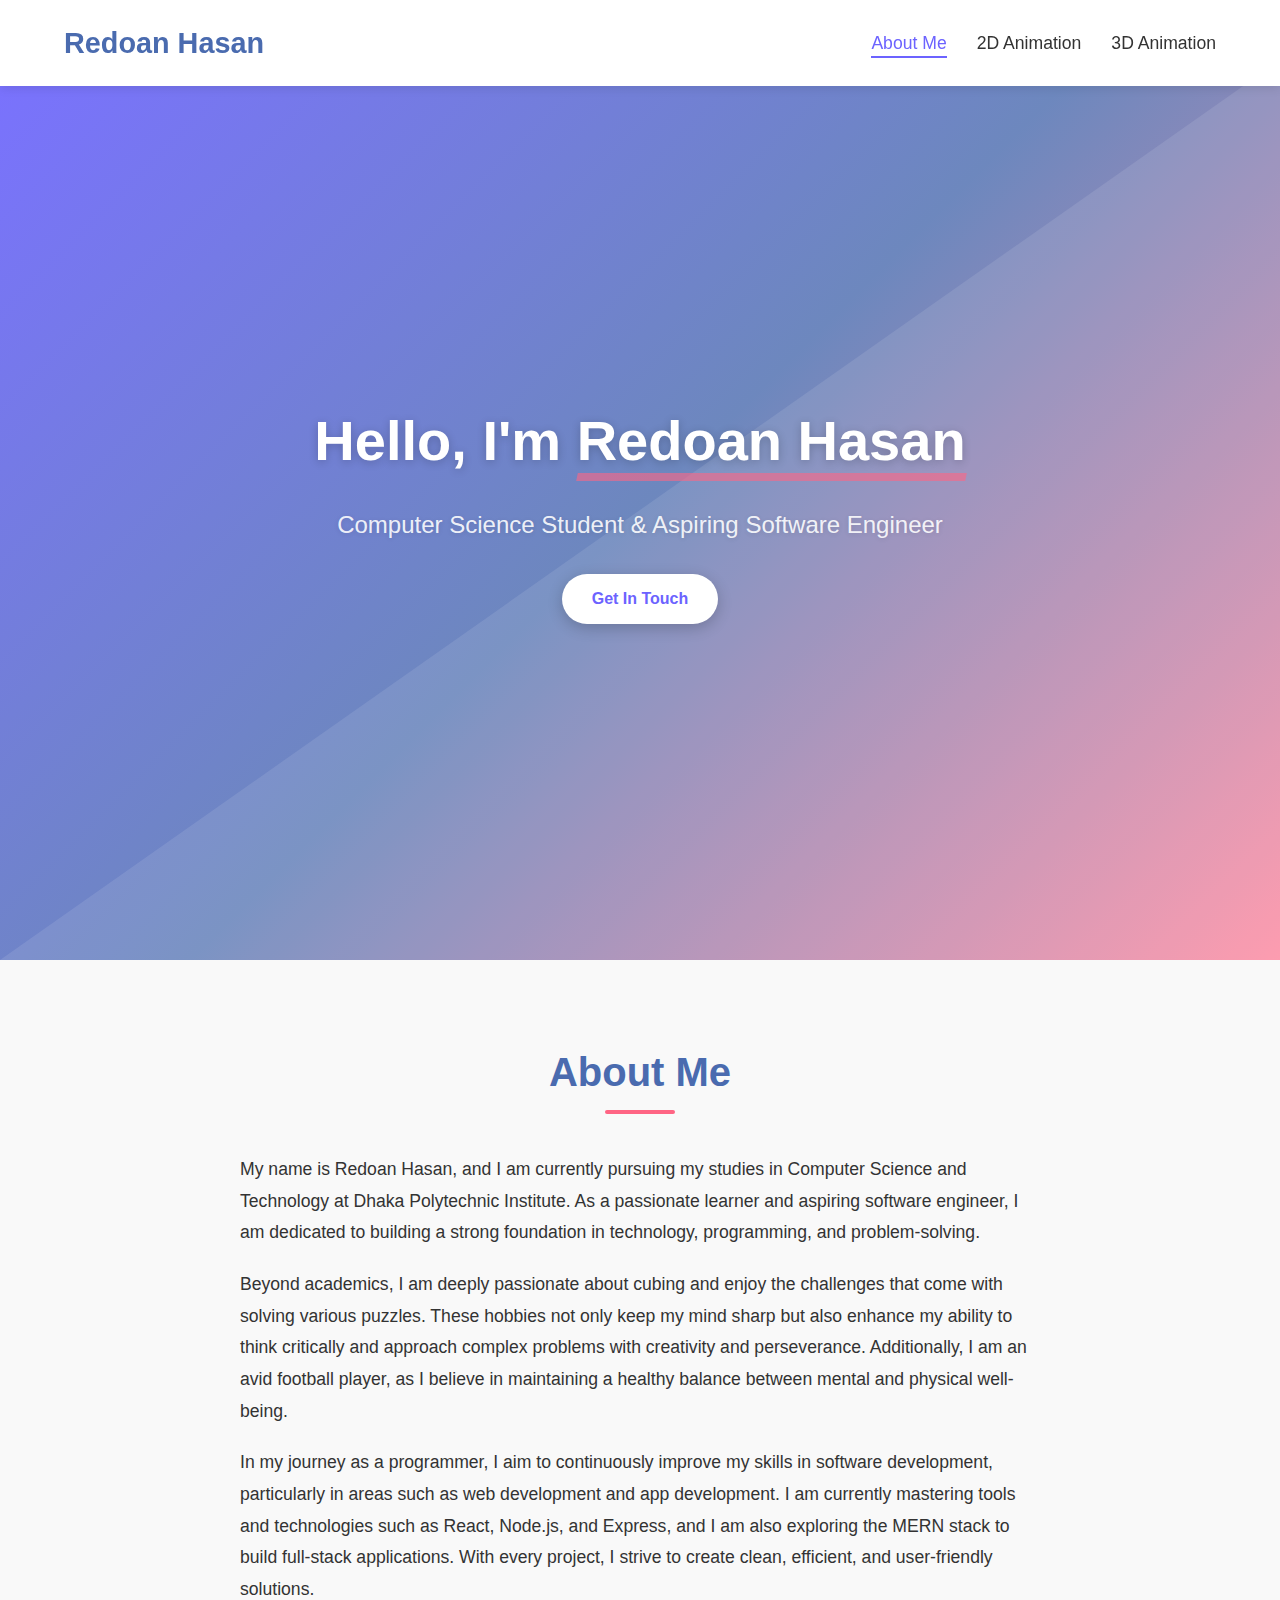
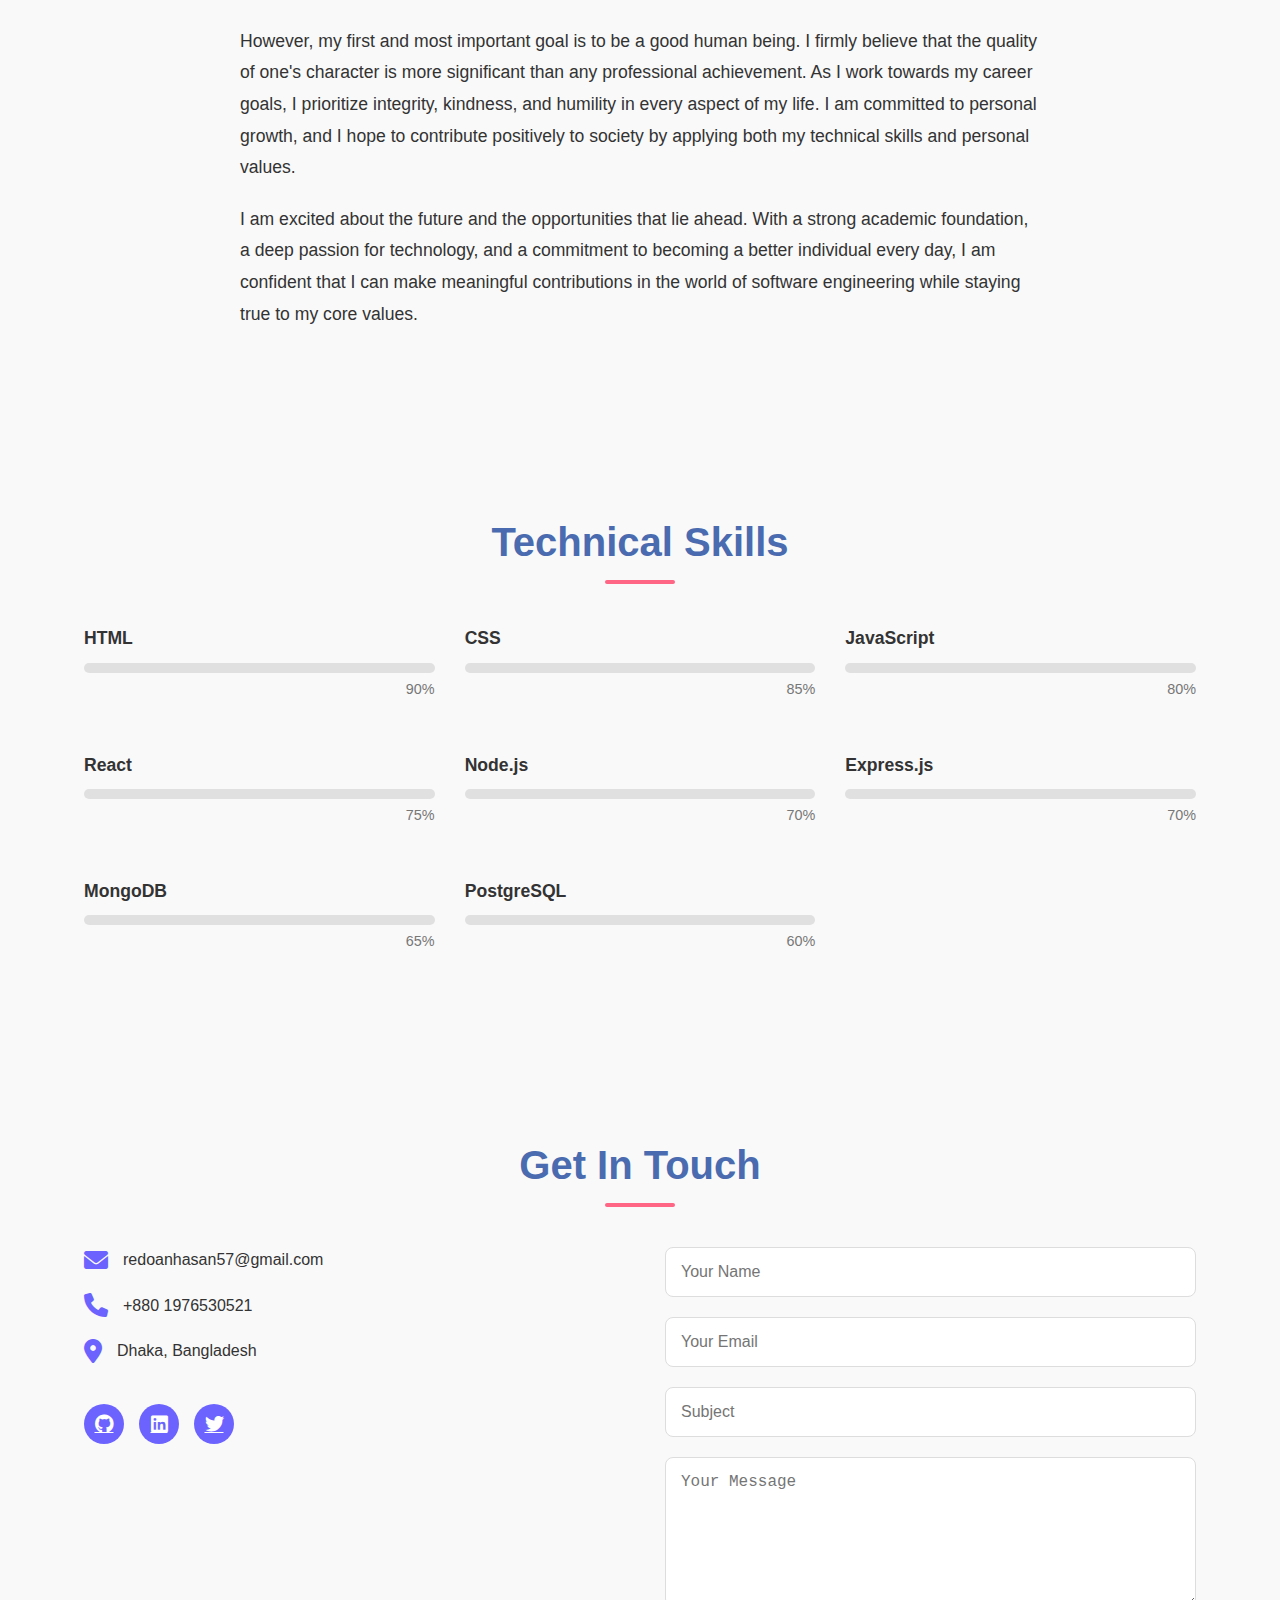
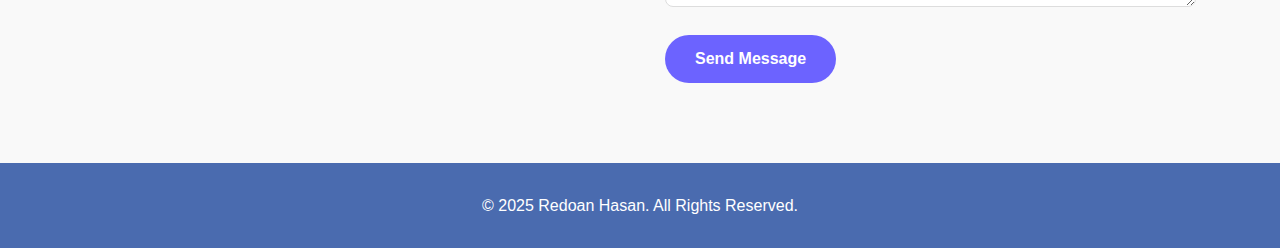
<file: index.html>
<!DOCTYPE html>
<html lang="en">
  <head>
    <meta charset="UTF-8" />
    <meta name="viewport" content="width=device-width, initial-scale=1.0" />
    <title>Redoan Hasan - Portfolio</title>
    <link rel="stylesheet" href="styles.css" />
    <link
      rel="stylesheet"
      href="https://cdnjs.cloudflare.com/ajax/libs/font-awesome/6.0.0-beta3/css/all.min.css"
    />
  </head>
  <body>
    <header>
      <nav>
        <div class="logo">Redoan Hasan</div>
        <ul class="nav-links">
          <li><a href="index.html" class="active">About Me</a></li>
          <li><a href="2d-animation.html">2D Animation</a></li>
          <li><a href="3d-animation.html">3D Animation</a></li>
        </ul>
        <div class="burger">
          <div class="line1"></div>
          <div class="line2"></div>
          <div class="line3"></div>
        </div>
      </nav>
    </header>

    <main>
      <section class="hero">
        <div class="hero-content">
          <h1>Hello, I'm <span class="highlight">Redoan Hasan</span></h1>
          <h2>Computer Science Student & Aspiring Software Engineer</h2>
          <a href="#contact" class="cta-button">Get In Touch</a>
        </div>
      </section>

      <section class="about" id="about">
        <div class="container">
          <h2 class="section-title">About Me</h2>
          <div class="about-content">
            <div class="about-text">
              <p>
                My name is Redoan Hasan, and I am currently pursuing my studies
                in Computer Science and Technology at Dhaka Polytechnic
                Institute. As a passionate learner and aspiring software
                engineer, I am dedicated to building a strong foundation in
                technology, programming, and problem-solving.
              </p>

              <p>
                Beyond academics, I am deeply passionate about cubing and enjoy
                the challenges that come with solving various puzzles. These
                hobbies not only keep my mind sharp but also enhance my ability
                to think critically and approach complex problems with
                creativity and perseverance. Additionally, I am an avid football
                player, as I believe in maintaining a healthy balance between
                mental and physical well-being.
              </p>

              <p>
                In my journey as a programmer, I aim to continuously improve my
                skills in software development, particularly in areas such as
                web development and app development. I am currently mastering
                tools and technologies such as React, Node.js, and Express, and
                I am also exploring the MERN stack to build full-stack
                applications. With every project, I strive to create clean,
                efficient, and user-friendly solutions.
              </p>

              <p>
                However, my first and most important goal is to be a good human
                being. I firmly believe that the quality of one's character is
                more significant than any professional achievement. As I work
                towards my career goals, I prioritize integrity, kindness, and
                humility in every aspect of my life. I am committed to personal
                growth, and I hope to contribute positively to society by
                applying both my technical skills and personal values.
              </p>

              <p>
                I am excited about the future and the opportunities that lie
                ahead. With a strong academic foundation, a deep passion for
                technology, and a commitment to becoming a better individual
                every day, I am confident that I can make meaningful
                contributions in the world of software engineering while staying
                true to my core values.
              </p>
            </div>
          </div>
        </div>
      </section>

      <section class="skills" id="skills">
        <div class="container">
          <h2 class="section-title">Technical Skills</h2>
          <div class="skills-container">
            <div class="skill">
              <span class="skill-name">HTML</span>
              <div class="skill-bar">
                <div class="skill-level" style="width: 90%"></div>
              </div>
              <span class="skill-percentage">90%</span>
            </div>
            <div class="skill">
              <span class="skill-name">CSS</span>
              <div class="skill-bar">
                <div class="skill-level" style="width: 85%"></div>
              </div>
              <span class="skill-percentage">85%</span>
            </div>
            <div class="skill">
              <span class="skill-name">JavaScript</span>
              <div class="skill-bar">
                <div class="skill-level" style="width: 80%"></div>
              </div>
              <span class="skill-percentage">80%</span>
            </div>
            <div class="skill">
              <span class="skill-name">React</span>
              <div class="skill-bar">
                <div class="skill-level" style="width: 75%"></div>
              </div>
              <span class="skill-percentage">75%</span>
            </div>
            <div class="skill">
              <span class="skill-name">Node.js</span>
              <div class="skill-bar">
                <div class="skill-level" style="width: 70%"></div>
              </div>
              <span class="skill-percentage">70%</span>
            </div>
            <div class="skill">
              <span class="skill-name">Express.js</span>
              <div class="skill-bar">
                <div class="skill-level" style="width: 70%"></div>
              </div>
              <span class="skill-percentage">70%</span>
            </div>
            <div class="skill">
              <span class="skill-name">MongoDB</span>
              <div class="skill-bar">
                <div class="skill-level" style="width: 65%"></div>
              </div>
              <span class="skill-percentage">65%</span>
            </div>
            <div class="skill">
              <span class="skill-name">PostgreSQL</span>
              <div class="skill-bar">
                <div class="skill-level" style="width: 60%"></div>
              </div>
              <span class="skill-percentage">60%</span>
            </div>
          </div>
        </div>
      </section>

      <section class="contact" id="contact">
        <div class="container">
          <h2 class="section-title">Get In Touch</h2>
          <div class="contact-content">
            <div class="contact-info">
              <div class="contact-item">
                <i class="fas fa-envelope"></i>
                <p>redoanhasan57@gmail.com</p>
              </div>
              <div class="contact-item">
                <i class="fas fa-phone"></i>
                <p>+880 1976530521</p>
              </div>
              <div class="contact-item">
                <i class="fas fa-map-marker-alt"></i>
                <p>Dhaka, Bangladesh</p>
              </div>
              <div class="social-links">
                <a href="#" class="social-icon"
                  ><i class="fab fa-github"></i
                ></a>
                <a href="#" class="social-icon"
                  ><i class="fab fa-linkedin"></i
                ></a>
                <a href="#" class="social-icon"
                  ><i class="fab fa-twitter"></i
                ></a>
              </div>
            </div>
            <form id="contact-form" class="contact-form">
              <div class="form-group">
                <input
                  type="text"
                  id="name"
                  name="name"
                  placeholder="Your Name"
                  required
                />
              </div>
              <div class="form-group">
                <input
                  type="email"
                  id="email"
                  name="email"
                  placeholder="Your Email"
                  required
                />
              </div>
              <div class="form-group">
                <input
                  type="text"
                  id="subject"
                  name="subject"
                  placeholder="Subject"
                  required
                />
              </div>
              <div class="form-group">
                <textarea
                  id="message"
                  name="message"
                  placeholder="Your Message"
                  required
                ></textarea>
              </div>
              <button type="submit" class="submit-btn">Send Message</button>
            </form>
          </div>
        </div>
      </section>
    </main>

    <footer>
      <div class="container">
        <p>&copy; 2025 Redoan Hasan. All Rights Reserved.</p>
      </div>
    </footer>

    <script src="script.js"></script>
  </body>
</html>
</file>
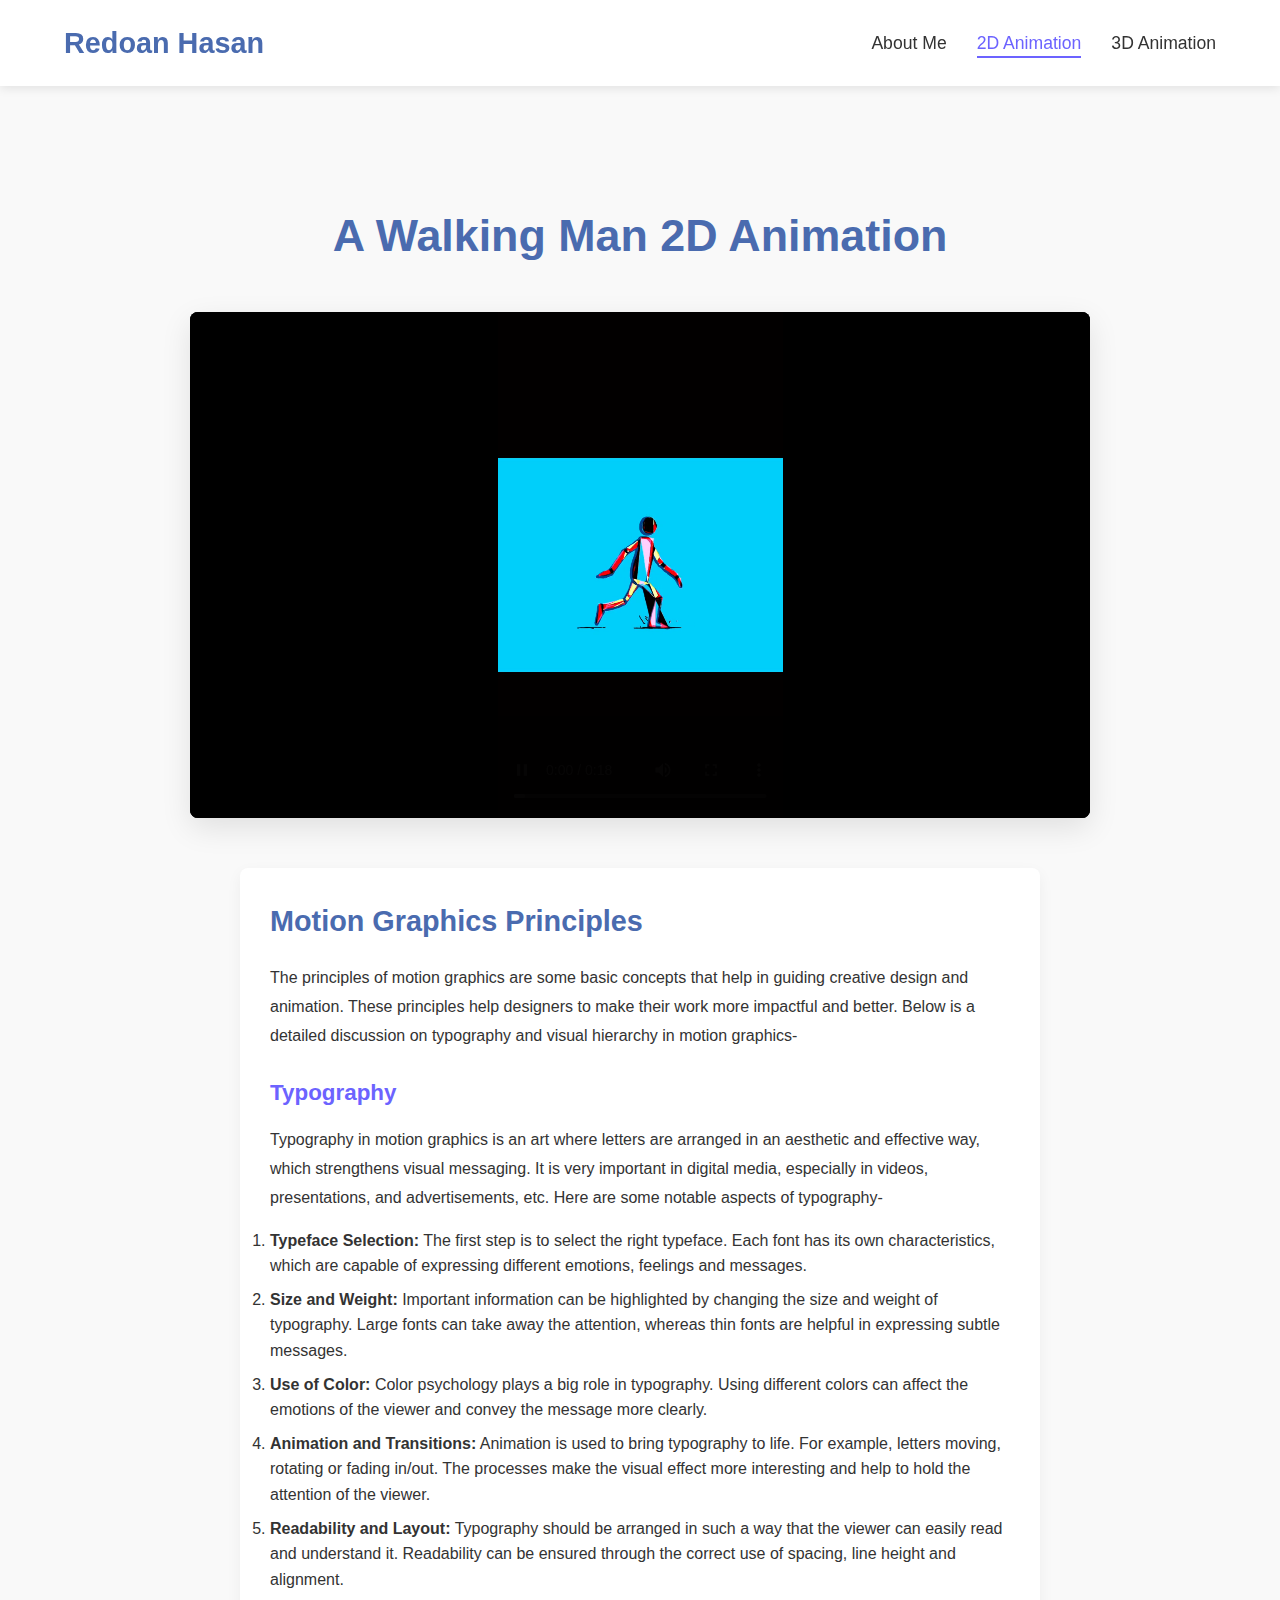
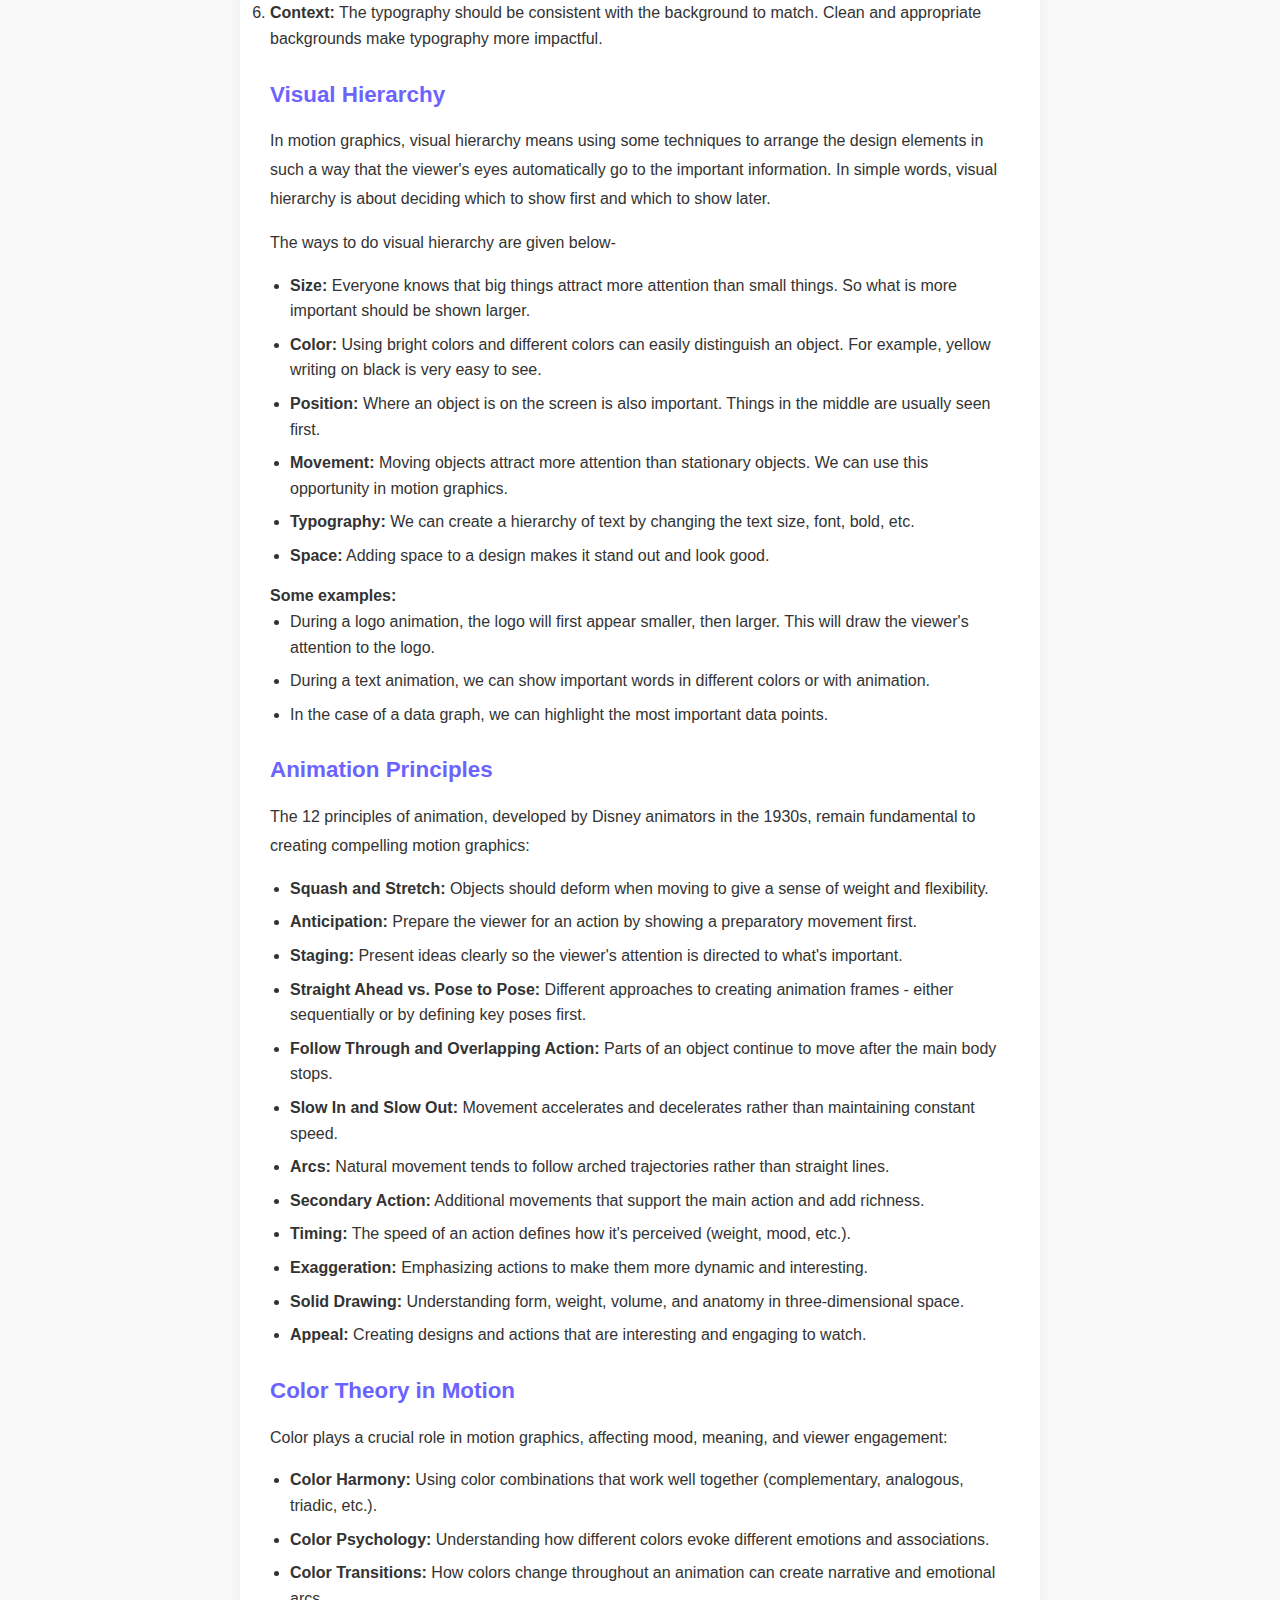
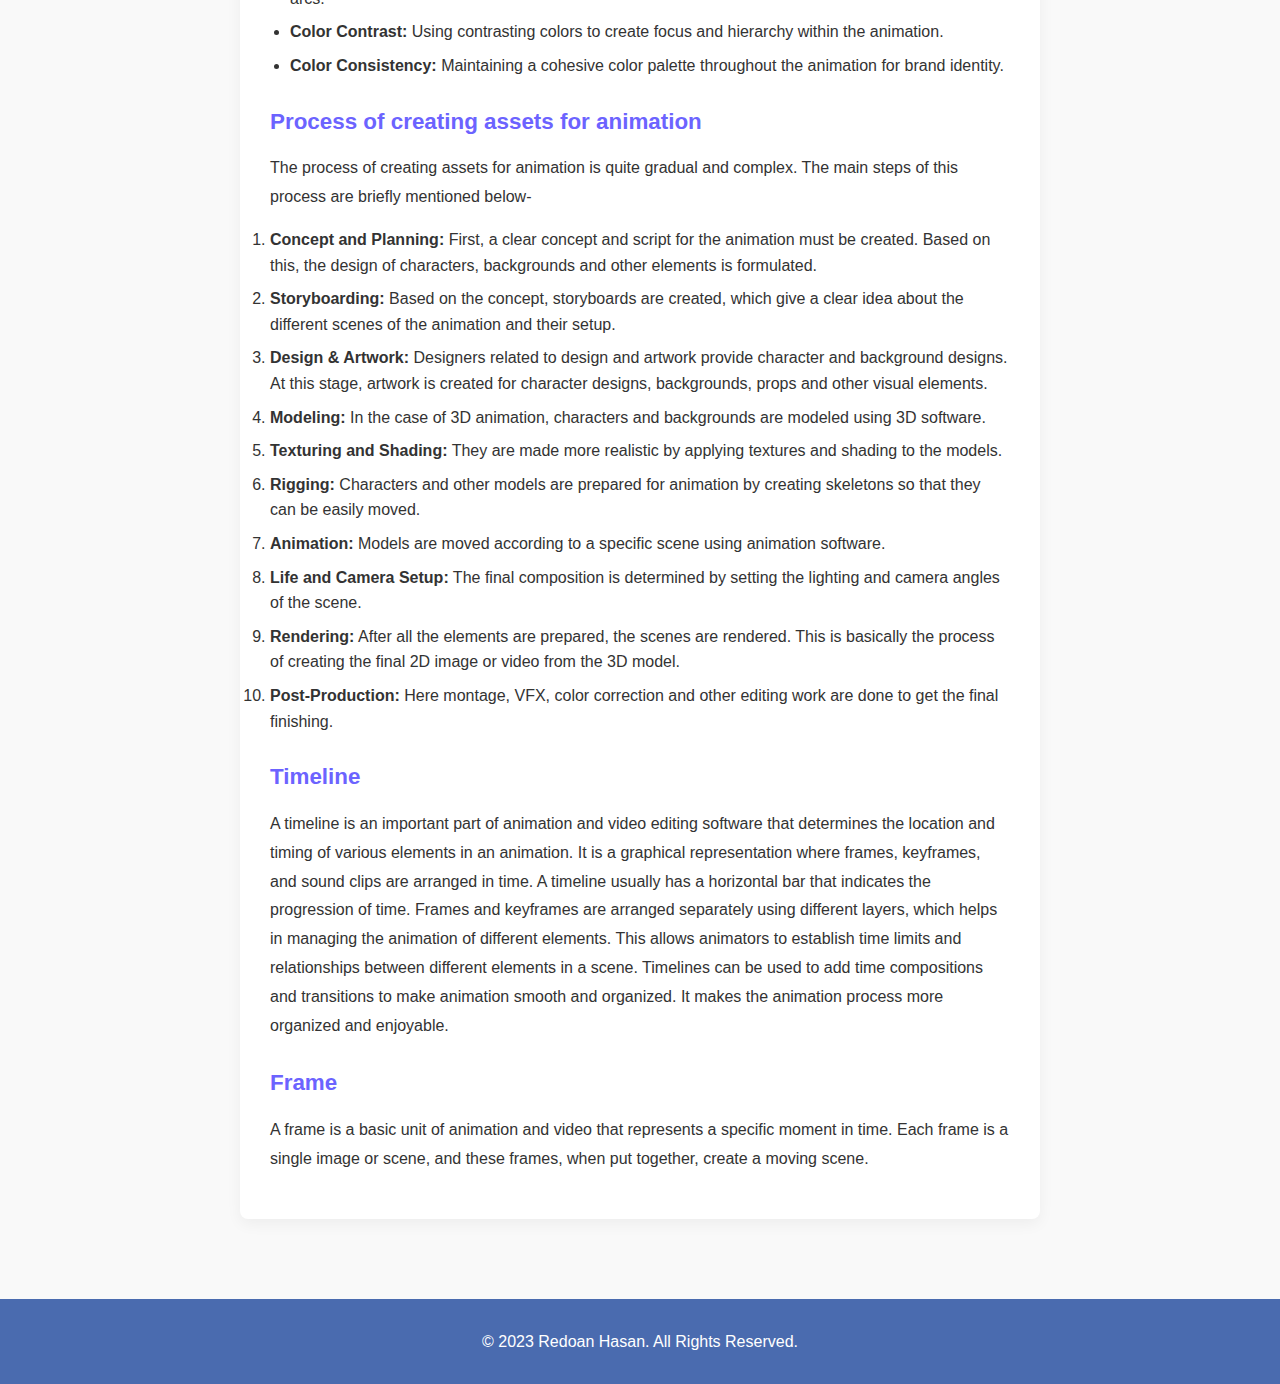
<file: 2d-animation.html>
<!DOCTYPE html>
<html lang="en">
  <head>
    <meta charset="UTF-8" />
    <meta name="viewport" content="width=device-width, initial-scale=1.0" />
    <title>2D Animation - Redoan Hasan</title>
    <link rel="stylesheet" href="styles.css" />
    <link
      rel="stylesheet"
      href="https://cdnjs.cloudflare.com/ajax/libs/font-awesome/6.0.0-beta3/css/all.min.css"
    />
  </head>
  <body>
    <header>
      <nav>
        <div class="logo">Redoan Hasan</div>
        <ul class="nav-links">
          <li><a href="index.html">About Me</a></li>
          <li><a href="2d-animation.html" class="active">2D Animation</a></li>
          <li><a href="3d-animation.html">3D Animation</a></li>
        </ul>
        <div class="burger">
          <div class="line1"></div>
          <div class="line2"></div>
          <div class="line3"></div>
        </div>
      </nav>
    </header>

    <main>
      <section class="animation-showcase">
        <div class="container">
          <h1 class="page-title">A Walking Man 2D Animation</h1>

          <div class="video-container">
            <!-- Replace with your actual video embed code -->
            <div class="placeholder-video">
              
              <!-- Example embed code (replace with your actual video) -->
              <iframe width="100%" height="100%" src="./videos/2DAnimation.mp4" frameborder="0" allow="accelerometer; autoplay; clipboard-write; encrypted-media; gyroscope; picture-in-picture" allowfullscreen></iframe>
            </div>
          </div>

          <div class="animation-description">
            <h2>Motion Graphics Principles</h2>
            <p>
              The principles of motion graphics are some basic concepts that
              help in guiding creative design and animation. These principles
              help designers to make their work more impactful and better. Below
              is a detailed discussion on typography and visual hierarchy in
              motion graphics-
            </p>

            <h3>Typography</h3>
            <p>
              Typography in motion graphics is an art where letters are arranged
              in an aesthetic and effective way, which strengthens visual
              messaging. It is very important in digital media, especially in
              videos, presentations, and advertisements, etc. Here are some
              notable aspects of typography-
            </p>

            <ol>
              <li>
                <strong>Typeface Selection:</strong> The first step is to select
                the right typeface. Each font has its own characteristics, which
                are capable of expressing different emotions, feelings and
                messages.
              </li>
              <li>
                <strong>Size and Weight:</strong> Important information can be
                highlighted by changing the size and weight of typography. Large
                fonts can take away the attention, whereas thin fonts are
                helpful in expressing subtle messages.
              </li>
              <li>
                <strong>Use of Color:</strong> Color psychology plays a big role
                in typography. Using different colors can affect the emotions of
                the viewer and convey the message more clearly.
              </li>
              <li>
                <strong>Animation and Transitions:</strong> Animation is used to
                bring typography to life. For example, letters moving, rotating
                or fading in/out. The processes make the visual effect more
                interesting and help to hold the attention of the viewer.
              </li>
              <li>
                <strong>Readability and Layout:</strong> Typography should be
                arranged in such a way that the viewer can easily read and
                understand it. Readability can be ensured through the correct
                use of spacing, line height and alignment.
              </li>
              <li>
                <strong>Context:</strong> The typography should be consistent
                with the background to match. Clean and appropriate backgrounds
                make typography more impactful.
              </li>
            </ol>

            <h3>Visual Hierarchy</h3>
            <p>
              In motion graphics, visual hierarchy means using some techniques
              to arrange the design elements in such a way that the viewer's
              eyes automatically go to the important information. In simple
              words, visual hierarchy is about deciding which to show first and
              which to show later.
            </p>

            <p>The ways to do visual hierarchy are given below-</p>

            <ul>
              <li>
                <strong>Size:</strong> Everyone knows that big things attract
                more attention than small things. So what is more important
                should be shown larger.
              </li>
              <li>
                <strong>Color:</strong> Using bright colors and different colors
                can easily distinguish an object. For example, yellow writing on
                black is very easy to see.
              </li>
              <li>
                <strong>Position:</strong> Where an object is on the screen is
                also important. Things in the middle are usually seen first.
              </li>
              <li>
                <strong>Movement:</strong> Moving objects attract more attention
                than stationary objects. We can use this opportunity in motion
                graphics.
              </li>
              <li>
                <strong>Typography:</strong> We can create a hierarchy of text
                by changing the text size, font, bold, etc.
              </li>
              <li>
                <strong>Space:</strong> Adding space to a design makes it stand
                out and look good.
              </li>
            </ul>

            <h4>Some examples:</h4>
            <ul>
              <li>
                During a logo animation, the logo will first appear smaller,
                then larger. This will draw the viewer's attention to the logo.
              </li>
              <li>
                During a text animation, we can show important words in
                different colors or with animation.
              </li>
              <li>
                In the case of a data graph, we can highlight the most important
                data points.
              </li>
            </ul>

            <h3>Animation Principles</h3>
            <p>
              The 12 principles of animation, developed by Disney animators in
              the 1930s, remain fundamental to creating compelling motion
              graphics:
            </p>
            <ul>
              <li>
                <strong>Squash and Stretch:</strong> Objects should deform when
                moving to give a sense of weight and flexibility.
              </li>
              <li>
                <strong>Anticipation:</strong> Prepare the viewer for an action
                by showing a preparatory movement first.
              </li>
              <li>
                <strong>Staging:</strong> Present ideas clearly so the viewer's
                attention is directed to what's important.
              </li>
              <li>
                <strong>Straight Ahead vs. Pose to Pose:</strong> Different
                approaches to creating animation frames - either sequentially or
                by defining key poses first.
              </li>
              <li>
                <strong>Follow Through and Overlapping Action:</strong> Parts of
                an object continue to move after the main body stops.
              </li>
              <li>
                <strong>Slow In and Slow Out:</strong> Movement accelerates and
                decelerates rather than maintaining constant speed.
              </li>
              <li>
                <strong>Arcs:</strong> Natural movement tends to follow arched
                trajectories rather than straight lines.
              </li>
              <li>
                <strong>Secondary Action:</strong> Additional movements that
                support the main action and add richness.
              </li>
              <li>
                <strong>Timing:</strong> The speed of an action defines how it's
                perceived (weight, mood, etc.).
              </li>
              <li>
                <strong>Exaggeration:</strong> Emphasizing actions to make them
                more dynamic and interesting.
              </li>
              <li>
                <strong>Solid Drawing:</strong> Understanding form, weight,
                volume, and anatomy in three-dimensional space.
              </li>
              <li>
                <strong>Appeal:</strong> Creating designs and actions that are
                interesting and engaging to watch.
              </li>
            </ul>

            <h3>Color Theory in Motion</h3>
            <p>
              Color plays a crucial role in motion graphics, affecting mood,
              meaning, and viewer engagement:
            </p>
            <ul>
              <li>
                <strong>Color Harmony:</strong> Using color combinations that
                work well together (complementary, analogous, triadic, etc.).
              </li>
              <li>
                <strong>Color Psychology:</strong> Understanding how different
                colors evoke different emotions and associations.
              </li>
              <li>
                <strong>Color Transitions:</strong> How colors change throughout
                an animation can create narrative and emotional arcs.
              </li>
              <li>
                <strong>Color Contrast:</strong> Using contrasting colors to
                create focus and hierarchy within the animation.
              </li>
              <li>
                <strong>Color Consistency:</strong> Maintaining a cohesive color
                palette throughout the animation for brand identity.
              </li>
            </ul>

            <h3>Process of creating assets for animation</h3>
            <p>
              The process of creating assets for animation is quite gradual and
              complex. The main steps of this process are briefly mentioned
              below-
            </p>

            <ol>
              <li>
                <strong>Concept and Planning:</strong> First, a clear concept
                and script for the animation must be created. Based on this, the
                design of characters, backgrounds and other elements is
                formulated.
              </li>
              <li>
                <strong>Storyboarding:</strong> Based on the concept,
                storyboards are created, which give a clear idea about the
                different scenes of the animation and their setup.
              </li>
              <li>
                <strong>Design & Artwork:</strong> Designers related to design
                and artwork provide character and background designs. At this
                stage, artwork is created for character designs, backgrounds,
                props and other visual elements.
              </li>
              <li>
                <strong>Modeling:</strong> In the case of 3D animation,
                characters and backgrounds are modeled using 3D software.
              </li>
              <li>
                <strong>Texturing and Shading:</strong> They are made more
                realistic by applying textures and shading to the models.
              </li>
              <li>
                <strong>Rigging:</strong> Characters and other models are
                prepared for animation by creating skeletons so that they can be
                easily moved.
              </li>
              <li>
                <strong>Animation:</strong> Models are moved according to a
                specific scene using animation software.
              </li>
              <li>
                <strong>Life and Camera Setup:</strong> The final composition is
                determined by setting the lighting and camera angles of the
                scene.
              </li>
              <li>
                <strong>Rendering:</strong> After all the elements are prepared,
                the scenes are rendered. This is basically the process of
                creating the final 2D image or video from the 3D model.
              </li>
              <li>
                <strong>Post-Production:</strong> Here montage, VFX, color
                correction and other editing work are done to get the final
                finishing.
              </li>
            </ol>

            <h3>Timeline</h3>
            <p>
              A timeline is an important part of animation and video editing
              software that determines the location and timing of various
              elements in an animation. It is a graphical representation where
              frames, keyframes, and sound clips are arranged in time. A
              timeline usually has a horizontal bar that indicates the
              progression of time. Frames and keyframes are arranged separately
              using different layers, which helps in managing the animation of
              different elements. This allows animators to establish time limits
              and relationships between different elements in a scene. Timelines
              can be used to add time compositions and transitions to make
              animation smooth and organized. It makes the animation process
              more organized and enjoyable.
            </p>

            <h3>Frame</h3>
            <p>
              A frame is a basic unit of animation and video that represents a
              specific moment in time. Each frame is a single image or scene,
              and these frames, when put together, create a moving scene.
            </p>
          </div>
        </div>
      </section>
    </main>

    <footer>
      <div class="container">
        <p>&copy; 2023 Redoan Hasan. All Rights Reserved.</p>
      </div>
    </footer>

    <script src="script.js"></script>
  </body>
</html>
</file>
<file: styles.css>
/* Global Styles */
:root {
  --primary-color: #4a6baf;
  --secondary-color: #6c63ff;
  --accent-color: #ff6584;
  --text-color: #333;
  --light-text: #777;
  --background-color: #f9f9f9;
  --card-color: #fff;
  --border-radius: 8px;
  --transition: all 0.3s ease;
}

* {
  margin: 0;
  padding: 0;
  box-sizing: border-box;
}

html {
  scroll-behavior: smooth;
}

body {
  font-family: "Segoe UI", Tahoma, Geneva, Verdana, sans-serif;
  line-height: 1.6;
  color: var(--text-color);
  background-color: var(--background-color);
}

.container {
  width: 90%;
  max-width: 1200px;
  margin: 0 auto;
  padding: 0 20px;
}

section {
  padding: 80px 0;
}

.section-title {
  text-align: center;
  margin-bottom: 50px;
  font-size: 2.5rem;
  color: var(--primary-color);
  position: relative;
}

.section-title::after {
  content: "";
  position: absolute;
  bottom: -10px;
  left: 50%;
  transform: translateX(-50%);
  width: 70px;
  height: 4px;
  background: var(--accent-color);
  border-radius: 2px;
}

/* Header & Navigation */
header {
  background-color: var(--card-color);
  box-shadow: 0 2px 10px rgba(0, 0, 0, 0.1);
  position: fixed;
  width: 100%;
  top: 0;
  z-index: 1000;
}

nav {
  display: flex;
  justify-content: space-between;
  align-items: center;
  padding: 20px 5%;
  max-width: 1400px;
  margin: 0 auto;
}

.logo {
  font-size: 1.8rem;
  font-weight: 700;
  color: var(--primary-color);
  text-decoration: none;
}

.nav-links {
  display: flex;
  list-style: none;
}

.nav-links li {
  margin-left: 30px;
}

.nav-links a {
  text-decoration: none;
  color: var(--text-color);
  font-weight: 500;
  font-size: 1.1rem;
  transition: var(--transition);
  position: relative;
}

.nav-links a:hover,
.nav-links a.active {
  color: var(--secondary-color);
}

.nav-links a::after {
  content: "";
  position: absolute;
  bottom: -5px;
  left: 0;
  width: 0;
  height: 2px;
  background-color: var(--secondary-color);
  transition: var(--transition);
}

.nav-links a:hover::after,
.nav-links a.active::after {
  width: 100%;
}

.burger {
  display: none;
  cursor: pointer;
}

.burger div {
  width: 25px;
  height: 3px;
  background-color: var(--text-color);
  margin: 5px;
  transition: var(--transition);
}

/* Hero Section */
.hero {
  height: 100vh;
  display: flex;
  align-items: center;
  justify-content: center;
  text-align: center;
  background: linear-gradient(
    135deg,
    rgba(108, 99, 255, 0.9) 0%,
    rgba(74, 107, 175, 0.8) 50%,
    rgba(255, 101, 132, 0.7) 100%
  );
  margin-top: 60px;
  position: relative;
  overflow: hidden;
}

.hero::before {
  content: "";
  position: absolute;
  top: 0;
  left: 0;
  right: 0;
  bottom: 0;
  background: url('data:image/svg+xml;utf8,<svg xmlns="http://www.w3.org/2000/svg" viewBox="0 0 100 100" preserveAspectRatio="none"><polygon fill="rgba(255,255,255,0.1)" points="0,100 100,0 100,100"/></svg>');
  background-size: cover;
  z-index: 1;
}

.hero-content {
  max-width: 800px;
  padding: 0 20px;
  position: relative;
  z-index: 2;
}

.hero h1 {
  font-size: 3.5rem;
  margin-bottom: 20px;
  color: white;
  text-shadow: 0 2px 10px rgba(0, 0, 0, 0.2);
}

.hero h2 {
  font-size: 1.5rem;
  font-weight: 400;
  margin-bottom: 30px;
  color: rgba(255, 255, 255, 0.9);
  text-shadow: 0 1px 5px rgba(0, 0, 0, 0.1);
}

.highlight {
  color: #fff;
  font-weight: 700;
  position: relative;
  display: inline-block;
}

.highlight::after {
  content: "";
  position: absolute;
  bottom: 5px;
  left: 0;
  width: 100%;
  height: 8px;
  background-color: rgba(255, 101, 132, 0.6);
  z-index: -1;
  transform: skew(-12deg);
}

.cta-button {
  display: inline-block;
  background-color: white;
  color: var(--secondary-color);
  padding: 12px 30px;
  border-radius: 50px;
  text-decoration: none;
  font-weight: 600;
  transition: var(--transition);
  box-shadow: 0 4px 15px rgba(0, 0, 0, 0.2);
}

.cta-button:hover {
  transform: translateY(-3px);
  box-shadow: 0 6px 20px rgba(0, 0, 0, 0.3);
  background-color: var(--accent-color);
  color: white;
}

/* About Section */
.about-content {
  display: flex;
  flex-direction: column;
  align-items: center;
  gap: 40px;
}

.about-text {
  max-width: 800px;
}

.about-text p {
  margin-bottom: 20px;
  font-size: 1.1rem;
  line-height: 1.8;
}

/* Skills Section */
.skills-container {
  display: grid;
  grid-template-columns: repeat(auto-fit, minmax(300px, 1fr));
  gap: 30px;
}

.skill {
  display: flex;
  flex-direction: column;
  margin-bottom: 20px;
}

.skill-name {
  font-weight: 600;
  margin-bottom: 10px;
  font-size: 1.1rem;
}

.skill-bar {
  height: 10px;
  background-color: #e0e0e0;
  border-radius: 5px;
  overflow: hidden;
  margin-bottom: 5px;
}

.skill-level {
  height: 100%;
  background: linear-gradient(
    90deg,
    var(--secondary-color),
    var(--accent-color)
  );
  border-radius: 5px;
  transition: width 1s ease-in-out;
}

.skill-percentage {
  align-self: flex-end;
  font-size: 0.9rem;
  color: var(--light-text);
}

/* Contact Section */
.contact-content {
  display: grid;
  grid-template-columns: repeat(auto-fit, minmax(300px, 1fr));
  gap: 50px;
}

.contact-info {
  display: flex;
  flex-direction: column;
  gap: 20px;
}

.contact-item {
  display: flex;
  align-items: center;
  gap: 15px;
}

.contact-item i {
  font-size: 1.5rem;
  color: var(--secondary-color);
}

.social-links {
  display: flex;
  gap: 15px;
  margin-top: 20px;
}

.social-icon {
  display: flex;
  align-items: center;
  justify-content: center;
  width: 40px;
  height: 40px;
  border-radius: 50%;
  background-color: var(--secondary-color);
  color: white;
  font-size: 1.2rem;
  transition: var(--transition);
}

.social-icon:hover {
  transform: translateY(-3px);
  background-color: var(--primary-color);
}

.contact-form {
  display: flex;
  flex-direction: column;
  gap: 20px;
}

.form-group {
  position: relative;
}

input,
textarea {
  width: 100%;
  padding: 15px;
  border: 1px solid #ddd;
  border-radius: var(--border-radius);
  font-size: 1rem;
  transition: var(--transition);
}

textarea {
  min-height: 150px;
  resize: vertical;
}

input:focus,
textarea:focus {
  outline: none;
  border-color: var(--secondary-color);
  box-shadow: 0 0 0 2px rgba(108, 99, 255, 0.2);
}

.submit-btn {
  background-color: var(--secondary-color);
  color: white;
  border: none;
  padding: 15px 30px;
  border-radius: 50px;
  font-size: 1rem;
  font-weight: 600;
  cursor: pointer;
  transition: var(--transition);
  align-self: flex-start;
}

.submit-btn:hover {
  background-color: var(--primary-color);
  transform: translateY(-3px);
}

/* Footer */
footer {
  background-color: var(--primary-color);
  color: white;
  text-align: center;
  padding: 30px 0;
}

/* Animation Pages Styles */
.page-title {
  text-align: center;
  margin: 120px 0 40px;
  font-size: 2.8rem;
  color: var(--primary-color);
}

.video-container {
  width: 100%;
  max-width: 900px;
  margin: 0 auto 50px;
  border-radius: var(--border-radius);
  overflow: hidden;
  box-shadow: 0 10px 30px rgba(0, 0, 0, 0.1);
  aspect-ratio: 16/9;
  background-color: #000;
}

.placeholder-video {
  width: 100%;
  height: 100%;
  display: flex;
  flex-direction: column;
  justify-content: center;
  align-items: center;
  background-color: #222;
  color: white;
}

.placeholder-video p {
  font-size: 1.5rem;
  margin-bottom: 10px;
}

.placeholder-video .small-text {
  font-size: 0.9rem;
  opacity: 0.7;
}

.animation-description {
  max-width: 800px;
  margin: 0 auto;
  padding: 30px;
  background-color: var(--card-color);
  border-radius: var(--border-radius);
  box-shadow: 0 5px 15px rgba(0, 0, 0, 0.05);
}

.animation-description h2 {
  color: var(--primary-color);
  margin-bottom: 20px;
  font-size: 1.8rem;
}

.animation-description h3 {
  color: var(--secondary-color);
  margin: 25px 0 15px;
  font-size: 1.4rem;
}

.animation-description p {
  margin-bottom: 15px;
  line-height: 1.8;
}

.animation-description ul {
  margin-left: 20px;
  margin-bottom: 15px;
}

.animation-description li {
  margin-bottom: 8px;
}

/* Responsive Design */
@media screen and (max-width: 768px) {
  .nav-links {
    position: absolute;
    right: 0;
    height: calc(100vh - 60px);
    top: 60px;
    background-color: var(--card-color);
    display: flex;
    flex-direction: column;
    align-items: center;
    justify-content: space-around;
    width: 50%;
    transform: translateX(100%);
    transition: transform 0.5s ease-in;
    box-shadow: -5px 0 10px rgba(0, 0, 0, 0.1);
  }

  .nav-links li {
    opacity: 0;
    margin: 0;
  }

  .burger {
    display: block;
  }

  .nav-active {
    transform: translateX(0%);
  }

  .hero h1 {
    font-size: 2.5rem;
  }

  .hero h2 {
    font-size: 1.2rem;
  }

  .section-title {
    font-size: 2rem;
  }

  .contact-content {
    grid-template-columns: 1fr;
  }

  .page-title {
    font-size: 2.2rem;
    margin-top: 100px;
  }
}

@keyframes navLinkFade {
  from {
    opacity: 0;
    transform: translateX(50px);
  }
  to {
    opacity: 1;
    transform: translateX(0);
  }
}

.toggle .line1 {
  transform: rotate(-45deg) translate(-5px, 6px);
}

.toggle .line2 {
  opacity: 0;
}

.toggle .line3 {
  transform: rotate(45deg) translate(-5px, -6px);
}
</file>
